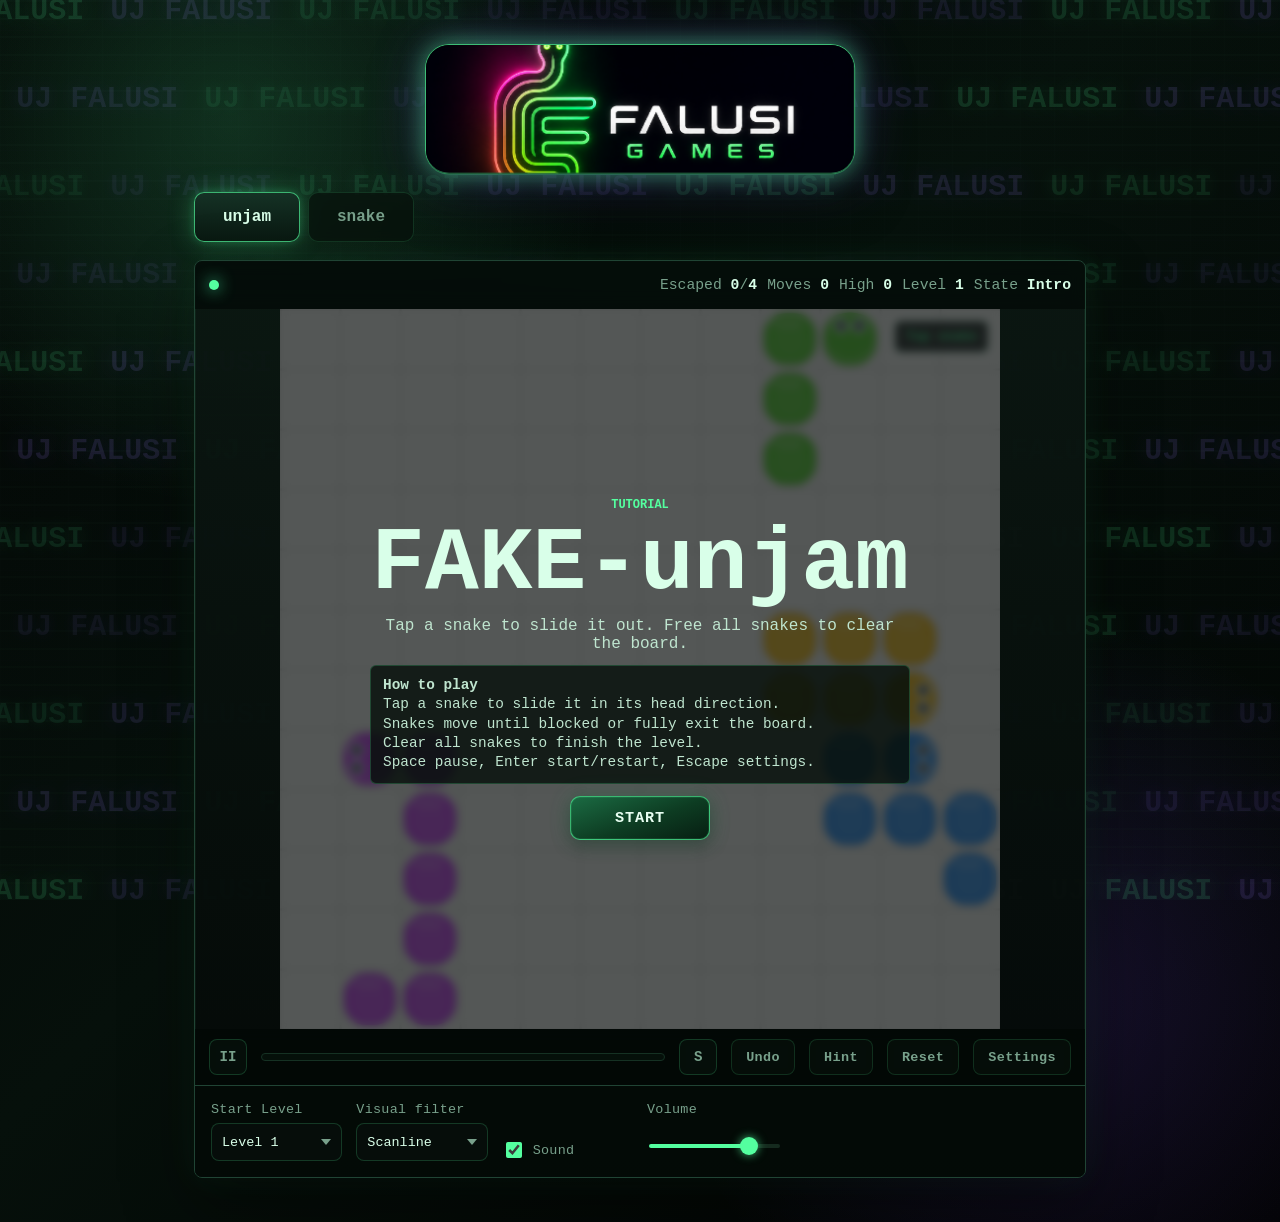
<file: index.html>
<!doctype html>
<html lang="en">
  <head>
    <meta charset="utf-8" />
    <meta name="viewport" content="width=device-width, initial-scale=1, viewport-fit=cover" />
    <title>FAKEunjust</title>
    <link rel="apple-touch-icon" sizes="180x180" href="./public/favicon/apple-touch-icon.png" />
    <link rel="icon" type="image/png" sizes="32x32" href="./public/favicon/favicon-32x32.png" />
    <link rel="icon" type="image/png" sizes="16x16" href="./public/favicon/favicon-16x16.png" />
    <link rel="manifest" href="./public/favicon/site.webmanifest" />
    <link rel="shortcut icon" href="./public/favicon/favicon.ico" />
    <link rel="stylesheet" href="./styles.css" />
  </head>
  <body>
    <canvas id="bg-canvas" aria-hidden="true"></canvas>
    <main class="shell" aria-label="FAKEunjust game hub">
      <header class="app-header" aria-label="FAKE game header">
        <span class="app-logo-wrap">
          <img class="app-logo" src="logo/logo.png" alt="FAKE logo" />
        </span>
      </header>

      <nav class="game-tabs" aria-label="Game tabs">
        <button class="tab is-active" data-tab="snakeunjust" type="button">unjam</button>
        <button class="tab" data-tab="snake" type="button">snake</button>
      </nav>

      <section class="player" data-panel="snake" id="playerSnake" hidden>
        <div class="status-bar">
          <div class="brand">
            <span class="signal-dot" aria-hidden="true"></span>
          </div>
          <div class="metrics" aria-live="polite">
            <span>Score <strong id="score">0</strong></span>
            <span>Best <strong id="bestScore">0</strong></span>
            <span>Lvl <strong id="level">1</strong></span>
            <span>Speed <strong id="speed">7</strong></span>
            <span>Mode <strong id="mode">Classic</strong></span>
          </div>
        </div>

        <div class="screen-wrap">
          <canvas id="gameCanvas" width="640" height="640" aria-label="Game board"></canvas>
          <div class="hud-chip" id="comboChip">Combo x1</div>
          <div class="scanlines" id="scanlines" aria-hidden="true"></div>
          <div class="overlay" id="overlay">
            <p class="kicker" id="overlayKicker">hidden player mode</p>
            <h1 id="overlayTitle">FAKE-snake</h1>
            <p id="overlayText">Press Enter or tap Start to wake the mini-game.</p>
            <div class="help-panel" id="helpPanel" aria-label="How to play">
              <p><strong>How to play</strong></p>
              <p>Move with Arrow keys or WASD. Eat food to grow and score.</p>
              <p>Space pauses. Enter starts or restarts. Escape opens settings.</p>
              <p>Touch: swipe or use the D-pad. Avoid walls in Classic mode.</p>
            </div>
            <button class="primary" id="primaryAction" type="button">Start</button>
          </div>
        </div>

        <div class="control-bar">
          <button class="icon-button" id="pauseButton" type="button" aria-label="Pause or resume">II</button>
          <div class="fake-timeline" aria-hidden="true">
            <span id="timelineFill"></span>
          </div>
          <button class="icon-button" id="soundButton" type="button" aria-label="Toggle sound">S</button>
          <button class="settings-toggle" id="settingsButton" type="button">Settings</button>
        </div>

        <section class="settings" id="settingsPanel" aria-label="Game settings" hidden>
          <label>
            Grid
            <select id="gridSize">
              <option value="16">16 x 16</option>
              <option value="20">20 x 20</option>
              <option value="24">24 x 24</option>
              <option value="30">30 x 30</option>
            </select>
          </label>
          <label>
            Mode
            <select id="wallMode">
              <option value="classic">Classic walls</option>
              <option value="wrap">Wrap</option>
            </select>
          </label>
          <label>
            Difficulty
            <select id="difficulty">
              <option value="chill">Chill</option>
              <option value="normal">Normal</option>
              <option value="boss">Boss</option>
            </select>
          </label>
          <label>
            Visual filter
            <select id="visualFilter">
              <option value="clean">Clean</option>
              <option value="scanline">Scanline</option>
            </select>
          </label>
          <label class="check">
            <input id="soundEnabled" type="checkbox" />
            Sound
          </label>
          <label>
            Volume
            <input id="volumeSlider" type="range" min="0" max="1" step="0.05" value="0.8" />
          </label>
        </section>
        <nav class="touch-pad" aria-label="Touch controls">
          <button data-dir="up" type="button" aria-label="Move up">^</button>
          <button data-dir="left" type="button" aria-label="Move left">&lt;</button>
          <button data-dir="down" type="button" aria-label="Move down">v</button>
          <button data-dir="right" type="button" aria-label="Move right">&gt;</button>
        </nav>
      </section>

      <section class="player is-active" data-panel="snakeunjust" id="playerSnakeUnjust">
        <div class="status-bar">
          <div class="brand">
            <span class="signal-dot" aria-hidden="true"></span>
          </div>
          <div class="metrics" aria-live="polite">
            <span>Escaped <strong id="escaped2">0</strong>/<strong id="total2">0</strong></span>
            <span>Moves <strong id="moves2">0</strong></span>
            <span>High <strong id="highScore2">0</strong></span>
            <span>Level <strong id="level2">1</strong></span>
            <span>State <strong id="state2">Intro</strong></span>
          </div>
        </div>

        <div class="screen-wrap">
          <canvas id="gameCanvas2" width="640" height="640" aria-label="Game board"></canvas>
          <div class="hud-chip" id="comboChip2">Combo x1</div>
          <div class="scanlines" id="scanlines2" aria-hidden="true"></div>
          <div class="overlay" id="overlay2">
            <p class="kicker" id="overlayKicker2">color snake mode</p>
            <h1 id="overlayTitle2">FAKE-unjam</h1>
            <p id="overlayText2">Press Enter or tap Start.</p>
            <div class="help-panel" id="helpPanel2" aria-label="How to play">
              <p><strong>How to play</strong></p>
              <p>Tap a snake to slide it in its head direction.</p>
              <p>Snakes move until blocked or fully exit the board.</p>
              <p>Clear all snakes to finish the level.</p>
              <p>Space pause, Enter start/restart, Escape settings.</p>
            </div>
            <button class="primary" id="primaryAction2" type="button">Start</button>
          </div>
        </div>

        <div class="control-bar">
          <button class="icon-button" id="pauseButton2" type="button" aria-label="Pause or resume">II</button>
          <div class="fake-timeline" aria-hidden="true">
            <span id="timelineFill2"></span>
          </div>
          <button class="icon-button" id="soundButton2" type="button" aria-label="Toggle sound">S</button>
          <button class="settings-toggle" id="undoButton2" type="button">Undo</button>
          <button class="settings-toggle" id="hintButton2" type="button">Hint</button>
          <button class="settings-toggle" id="resetButton2" type="button">Reset</button>
          <button class="settings-toggle" id="settingsButton2" type="button">Settings</button>
        </div>

        <section class="settings" id="settingsPanel2" aria-label="Game settings" hidden>
          <label>
            Start Level
            <select id="startLevel2">
              <option value="0">Level 1</option>
              <option value="9">Level 10</option>
              <option value="24">Level 25</option>
              <option value="49">Level 50</option>
              <option value="74">Level 75</option>
              <option value="99">Level 100</option>
              <option value="119">Level 120</option>
              <option value="139">Level 140</option>
            </select>
          </label>
          <label>
            Visual filter
            <select id="visualFilter2">
              <option value="clean">Clean</option>
              <option value="scanline">Scanline</option>
            </select>
          </label>
          <label class="check">
            <input id="soundEnabled2" type="checkbox" />
            Sound
          </label>
          <label>
            Volume
            <input id="volumeSlider2" type="range" min="0" max="1" step="0.05" value="0.8" />
          </label>
        </section>

        <nav class="touch-pad touch-pad-color" aria-label="Touch controls">
          <button data-dir="up" type="button" aria-label="Move up" class="snake-key snake-red">R</button>
          <button data-dir="left" type="button" aria-label="Move left" class="snake-key snake-blue">B</button>
          <button data-dir="down" type="button" aria-label="Move down" class="snake-key snake-yellow">Y</button>
          <button data-dir="right" type="button" aria-label="Move right" class="snake-key snake-green">G</button>
        </nav>
      </section>
    </main>

    <script src="./main.js" defer></script>
  </body>
</html>
</file>
<file: styles.css>
:root {
  color-scheme: dark;
  --bg: #030604;
  --panel: #07110c;
  --panel-2: #0d1913;
  --line: #204434;
  --text: #d9ffe9;
  --muted: #78a08b;
  --accent: #54ff9f;
  --accent-2: #7f46ff;
  --danger: #ff6673;
}

* {
  box-sizing: border-box;
}

html,
body {
  min-height: 100%;
  overscroll-behavior: none;
}

body {
  margin: 0;
  background:
    radial-gradient(circle at 18% 10%, rgba(84, 255, 159, 0.16), transparent 24rem),
    radial-gradient(circle at 82% 82%, rgba(127, 70, 255, 0.16), transparent 24rem),
    linear-gradient(135deg, #020403, #06100b 45%, #010201);
  color: var(--text);
  font-family: ui-monospace, "SFMono-Regular", "Cascadia Mono", "Fira Code", Consolas, "Liberation Mono", Menlo, monospace;
  -webkit-tap-highlight-color: transparent;
  overflow-x: hidden;
}

#bg-canvas {
  position: fixed;
  inset: 0;
  width: 100%;
  height: 100%;
  pointer-events: none;
  z-index: 0;
  mix-blend-mode: screen;
  will-change: contents;
}

body::after {
  content: "";
  position: fixed;
  inset: 0;
  pointer-events: none;
  background:
    linear-gradient(180deg, rgba(1, 5, 3, 0.16), rgba(1, 5, 3, 0.4)),
    repeating-linear-gradient(90deg, rgba(84, 255, 159, 0.05) 0 1px, transparent 1px 34px),
    repeating-linear-gradient(180deg, rgba(84, 255, 159, 0.1) 0 2px, transparent 2px 18px),
    repeating-linear-gradient(180deg, rgba(127, 70, 255, 0.045) 0 1px, transparent 1px 30px);
  mix-blend-mode: screen;
  z-index: 0;
  opacity: 0.18;
}


button,
select {
  font: inherit;
  cursor: pointer;
}

.shell {
  position: relative;
  z-index: 1;
  width: min(980px, 100%);
  min-height: 100vh;
  min-height: 100dvh;
  margin: 0 auto;
  padding: clamp(16px, 4vw, 44px);
  padding-left: max(clamp(16px, 4vw, 44px), env(safe-area-inset-left));
  padding-right: max(clamp(16px, 4vw, 44px), env(safe-area-inset-right));
  padding-top: max(clamp(16px, 4vw, 44px), env(safe-area-inset-top));
  padding-bottom: max(clamp(16px, 4vw, 44px), env(safe-area-inset-bottom));
  display: grid;
  align-content: center;
  gap: 18px;
}

.app-header {
  display: flex;
  align-items: center;
  justify-content: center;
}

.app-logo-wrap {
  display: inline-block;
  border-radius: 24px;
  box-shadow:
    0 0 24px rgba(84, 255, 159, 0.52),
    0 0 54px rgba(127, 70, 255, 0.28),
    0 20px 58px rgba(0, 0, 0, 0.4);
  animation: logoGlow 4.8s ease-in-out infinite;
  will-change: transform, opacity;
}

.app-logo {
  width: min(430px, 48vw);
  height: clamp(70px, 11vw, 130px);
  object-fit: cover;
  display: block;
  padding: 0;
  border: 1px solid rgba(84, 255, 159, 0.74);
  border-radius: 24px;
  background: #000;
  will-change: transform;
  animation: logoFloat 4.8s ease-in-out infinite;
}

@keyframes logoFloat {
  0%, 100% { transform: translateY(0) scale(1); }
  50%       { transform: translateY(-3px) scale(1.012); }
}

@keyframes logoGlow {
  0%, 100% {
    box-shadow:
      0 0 18px rgba(69, 240, 170, 0.22),
      0 18px 48px rgba(0, 0, 0, 0.3);
    opacity: 0.88;
  }
  50% {
    box-shadow:
      0 0 38px rgba(69, 240, 170, 0.68),
      0 0 78px rgba(154, 92, 255, 0.38),
      0 22px 62px rgba(0, 0, 0, 0.38);
    opacity: 1;
  }
}

.game-tabs {
  display: flex;
  gap: 8px;
}

.tab {
  min-height: 50px;
  padding: 0 28px;
  border: 1px solid rgba(84, 255, 159, 0.14);
  border-radius: 10px;
  color: var(--muted);
  background: rgba(8, 17, 12, 0.72);
  backdrop-filter: blur(8px);
  -webkit-backdrop-filter: blur(8px);
  text-transform: lowercase;
  font-size: 1rem;
  font-weight: 600;
  transition: box-shadow 0.18s, border-color 0.18s, color 0.18s, background 0.18s, transform 0.1s;
}

.tab:hover {
  color: var(--text);
  border-color: rgba(84, 255, 159, 0.48);
  box-shadow: 0 0 20px rgba(84, 255, 159, 0.22), 0 0 6px rgba(84, 255, 159, 0.14);
  transform: translateY(-1px);
}

.tab:active {
  transform: translateY(0);
}

.tab.is-active {
  color: var(--text);
  border-color: rgba(84, 255, 159, 0.68);
  background: linear-gradient(180deg, rgba(22, 50, 38, 0.95), rgba(10, 24, 17, 0.95));
  box-shadow: 0 0 26px rgba(84, 255, 159, 0.28), 0 0 8px rgba(84, 255, 159, 0.18);
}

.player {
  width: 100%;
  border: 1px solid var(--line);
  border-radius: 8px;
  background:
    linear-gradient(180deg, rgba(11, 23, 18, 0.96), rgba(4, 9, 7, 0.97)),
    radial-gradient(circle at top, rgba(84, 255, 159, 0.08), transparent 48%);
  box-shadow:
    0 0 0 1px rgba(84, 255, 159, 0.05) inset,
    0 28px 70px rgba(0, 0, 0, 0.44),
    0 0 34px rgba(84, 255, 159, 0.08);
  overflow: hidden;
}

.player[hidden] {
  display: none;
}

.player:not([hidden]) {
  animation: panel-in 0.18s ease both;
}

@keyframes panel-in {
  from { opacity: 0; }
  to   { opacity: 1; }
}

.status-bar,
.control-bar {
  min-height: 48px;
  display: flex;
  align-items: center;
  gap: 14px;
  padding: 10px 14px;
  background: rgba(2, 8, 5, 0.64);
  backdrop-filter: blur(8px);
}

.brand,
.metrics {
  display: flex;
  align-items: center;
  gap: 10px;
  white-space: nowrap;
}

.brand {
  color: var(--text);
  font-weight: 750;
}

.signal-dot {
  width: 10px;
  height: 10px;
  border-radius: 50%;
  background: var(--accent);
  box-shadow: 0 0 16px rgba(69, 240, 170, 0.95);
}

.metrics {
  margin-left: auto;
  color: var(--muted);
  font-size: 0.92rem;
}

.metrics strong {
  color: var(--text);
  font-variant-numeric: tabular-nums;
}

.screen-wrap {
  position: relative;
  width: min(100%, 720px);
  aspect-ratio: 1 / 1;
  min-height: 300px;
  margin: 0 auto;
  background:
    linear-gradient(rgba(84, 255, 159, 0.05) 1px, transparent 1px),
    linear-gradient(90deg, rgba(84, 255, 159, 0.05) 1px, transparent 1px),
    radial-gradient(circle at center, #14241c, #030605 72%);
  background-size: 24px 24px, 24px 24px, auto;
  box-shadow: inset 0 0 0 1px rgba(84, 255, 159, 0.08);
}

canvas {
  width: 100%;
  height: 100%;
  display: block;
  image-rendering: pixelated;
  touch-action: none;
}

.scanlines {
  pointer-events: none;
  position: absolute;
  inset: 0;
  opacity: 0.18;
  background:
    repeating-linear-gradient(180deg, transparent 0 4px, rgba(84, 255, 159, 0.13) 5px),
    repeating-linear-gradient(90deg, rgba(84, 255, 159, 0.04) 0 1px, transparent 1px 32px);
  mix-blend-mode: overlay;
}

.hud-chip {
  position: absolute;
  top: 12px;
  right: 12px;
  min-width: 86px;
  padding: 7px 10px;
  border: 1px solid rgba(69, 240, 170, 0.45);
  border-radius: 6px;
  color: var(--accent);
  background: rgba(6, 8, 10, 0.72);
  font-size: 0.82rem;
  font-weight: 800;
  text-align: center;
}

.hud-chip[hidden] {
  display: none;
}

.overlay {
  position: absolute;
  inset: 0;
  display: grid;
  place-content: center;
  justify-items: center;
  gap: 12px;
  padding: 24px;
  text-align: center;
  background: rgba(3, 8, 6, 0.68);
  backdrop-filter: blur(4px);
}

.overlay[hidden] {
  display: none;
}

.kicker {
  margin: 0;
  color: var(--accent);
  font-size: 0.75rem;
  font-weight: 800;
  letter-spacing: 0;
  text-transform: uppercase;
}

h1 {
  margin: 0;
  font-size: clamp(2.2rem, 8vw, 5.6rem);
  line-height: 0.9;
}

.overlay p:not(.kicker) {
  max-width: 34rem;
  margin: 0;
  color: #bfe5cf;
}

.help-panel {
  width: min(540px, 100%);
  padding: 10px 12px;
  border: 1px solid rgba(84, 255, 159, 0.2);
  border-radius: 6px;
  background: rgba(7, 16, 12, 0.82);
  text-align: left;
}

.help-panel[hidden] {
  display: none;
}

.help-panel p {
  margin: 0;
  color: #d4f7df;
  font-size: 0.9rem;
  line-height: 1.35;
}

.help-panel p + p {
  margin-top: 5px;
}

.primary,
.settings-toggle,
.icon-button {
  border-radius: 8px;
  transition: color 0.14s, border-color 0.14s, background 0.14s, box-shadow 0.14s, transform 0.1s;
}

.primary {
  min-width: 140px;
  padding: 12px 26px;
  border: 1px solid rgba(84, 255, 159, 0.65);
  border-radius: 10px;
  color: #e8fff2;
  background: linear-gradient(160deg, #1b6b43 0%, #0d3c22 55%, #071e12 100%);
  font-weight: 800;
  font-size: 0.95rem;
  letter-spacing: 0.06em;
  text-transform: uppercase;
  box-shadow:
    0 0 0 1px rgba(84, 255, 159, 0.1) inset,
    0 0 22px rgba(84, 255, 159, 0.18),
    0 4px 18px rgba(0, 0, 0, 0.45);
}

.primary:hover {
  border-color: rgba(84, 255, 159, 0.9);
  box-shadow:
    0 0 0 1px rgba(84, 255, 159, 0.18) inset,
    0 0 36px rgba(84, 255, 159, 0.34),
    0 6px 22px rgba(0, 0, 0, 0.55);
  transform: translateY(-2px) scale(1.02);
}

.primary:active {
  transform: translateY(0) scale(0.97);
  box-shadow:
    0 0 0 1px rgba(84, 255, 159, 0.1) inset,
    0 0 14px rgba(84, 255, 159, 0.2);
}

.icon-button {
  width: 38px;
  height: 36px;
  border: 1px solid rgba(84, 255, 159, 0.18);
  color: var(--muted);
  background: rgba(8, 18, 13, 0.72);
  backdrop-filter: blur(8px);
  -webkit-backdrop-filter: blur(8px);
  font-weight: 800;
  font-size: 0.88rem;
  display: grid;
  place-items: center;
}

.icon-button:hover {
  color: var(--accent);
  border-color: rgba(84, 255, 159, 0.5);
  box-shadow: 0 0 14px rgba(84, 255, 159, 0.22);
  transform: translateY(-1px);
}

.icon-button:active {
  transform: translateY(0);
}

.settings-toggle {
  height: 36px;
  padding: 0 14px;
  border: 1px solid rgba(84, 255, 159, 0.14);
  color: var(--muted);
  background: rgba(8, 17, 12, 0.72);
  backdrop-filter: blur(8px);
  -webkit-backdrop-filter: blur(8px);
  font-size: 0.84rem;
  font-weight: 600;
  letter-spacing: 0.03em;
}

.settings-toggle:hover {
  color: var(--text);
  border-color: rgba(84, 255, 159, 0.42);
  background: rgba(14, 32, 22, 0.88);
  box-shadow: 0 0 14px rgba(84, 255, 159, 0.14);
  transform: translateY(-1px);
}

.settings-toggle:active {
  transform: translateY(0);
}

.fake-timeline {
  flex: 1;
  height: 8px;
  border-radius: 999px;
  overflow: hidden;
  background: #05100a;
  border: 1px solid #153123;
}

.fake-timeline span {
  display: block;
  width: 6%;
  height: 100%;
  background: linear-gradient(90deg, var(--accent), var(--accent-2));
  transition: width 160ms linear;
}

.settings {
  display: grid;
  grid-template-columns: repeat(auto-fill, minmax(120px, 1fr));
  gap: 14px;
  padding: 16px;
  border-top: 1px solid var(--line);
  background: rgba(4, 10, 7, 0.94);
}

.settings label {
  display: grid;
  gap: 6px;
  color: var(--muted);
  font-size: 0.84rem;
  font-weight: 500;
  letter-spacing: 0.02em;
}

.settings select {
  width: 100%;
  min-height: 38px;
  padding: 0 30px 0 10px;
  border: 1px solid rgba(84, 255, 159, 0.18);
  border-radius: 8px;
  color: var(--text);
  background:
    url("data:image/svg+xml,%3Csvg xmlns='http://www.w3.org/2000/svg' width='10' height='6'%3E%3Cpath d='M0 0l5 6 5-6z' fill='%2378a08b'/%3E%3C/svg%3E") no-repeat right 10px center,
    rgba(7, 15, 11, 0.92);
  -webkit-appearance: none;
  appearance: none;
  transition: border-color 0.15s, box-shadow 0.15s;
}

.settings select:hover {
  border-color: rgba(84, 255, 159, 0.4);
  box-shadow: 0 0 8px rgba(84, 255, 159, 0.1);
}

.settings select:focus {
  outline: none;
  border-color: rgba(84, 255, 159, 0.65);
  box-shadow: 0 0 0 2px rgba(84, 255, 159, 0.12);
}

.settings input[type="range"] {
  -webkit-appearance: none;
  appearance: none;
  width: 100%;
  height: 4px;
  margin-top: 10px;
  border-radius: 999px;
  background: linear-gradient(90deg, var(--accent) var(--vol, 80%), #152a1e var(--vol, 80%));
  outline: none;
  border: none;
}

.settings input[type="range"]::-webkit-slider-thumb {
  -webkit-appearance: none;
  width: 18px;
  height: 18px;
  border-radius: 50%;
  background: var(--accent);
  border: 2px solid rgba(84, 255, 159, 0.3);
  box-shadow: 0 0 10px rgba(84, 255, 159, 0.7);
  cursor: pointer;
  transition: transform 0.12s, box-shadow 0.12s;
}

.settings input[type="range"]::-webkit-slider-thumb:hover {
  transform: scale(1.25);
  box-shadow: 0 0 18px rgba(84, 255, 159, 0.9);
}

.settings input[type="range"]::-moz-range-thumb {
  width: 18px;
  height: 18px;
  border: 2px solid rgba(84, 255, 159, 0.3);
  border-radius: 50%;
  background: var(--accent);
  box-shadow: 0 0 10px rgba(84, 255, 159, 0.7);
  cursor: pointer;
}

.settings input[type="range"]::-moz-range-track {
  height: 4px;
  border-radius: 999px;
  background: #152a1e;
}

.settings input[type="checkbox"] {
  width: 16px;
  height: 16px;
  accent-color: var(--accent);
  cursor: pointer;
}

.settings .check {
  grid-template-columns: auto 1fr;
  align-content: end;
  align-items: center;
  gap: 8px;
}

.touch-pad {
  width: min(220px, 70vw);
  margin: 0 auto;
  display: none;
  grid-template-columns: repeat(3, 1fr);
  gap: 8px;
}

.touch-pad button {
  min-height: 48px;
  border: 1px solid rgba(84, 255, 159, 0.18);
  border-radius: 9px;
  color: var(--muted);
  background: rgba(8, 18, 13, 0.76);
  backdrop-filter: blur(6px);
  -webkit-backdrop-filter: blur(6px);
  font-weight: 900;
  touch-action: manipulation;
  box-shadow: 0 0 12px rgba(84, 255, 159, 0.08);
  transition: color 0.14s, border-color 0.14s, box-shadow 0.14s, transform 0.1s;
}

.touch-pad button:hover {
  color: var(--accent);
  border-color: rgba(84, 255, 159, 0.45);
  box-shadow: 0 0 18px rgba(84, 255, 159, 0.2);
  transform: scale(1.06);
}

.touch-pad button:active {
  transform: scale(0.95);
}

.touch-pad button[data-dir="up"] {
  grid-column: 2;
}

.touch-pad button[data-dir="left"] {
  grid-column: 1;
}

.touch-pad button[data-dir="down"] {
  grid-column: 2;
}

.touch-pad button[data-dir="right"] {
  grid-column: 3;
}

.touch-pad-color .snake-key {
  font-weight: 900;
}

.snake-red {
  background: #4a2026;
}

.snake-blue {
  background: #1b2c50;
}

.snake-yellow {
  background: #4c4319;
}

.snake-green {
  background: #1f3d2f;
}

@media (hover: none), (max-width: 720px) {
  .shell {
    align-content: start;
  }

  .metrics {
    width: 100%;
    justify-content: space-between;
    margin-left: 0;
  }

  .status-bar {
    flex-wrap: wrap;
  }

  .settings {
    grid-template-columns: repeat(2, 1fr);
  }

  .touch-pad {
    display: grid;
  }
}

@media (max-width: 520px) {
  .shell {
    padding: 10px;
  }

  .screen-wrap {
    min-height: 280px;
  }

  .settings {
    grid-template-columns: 1fr;
  }
}
</file>
